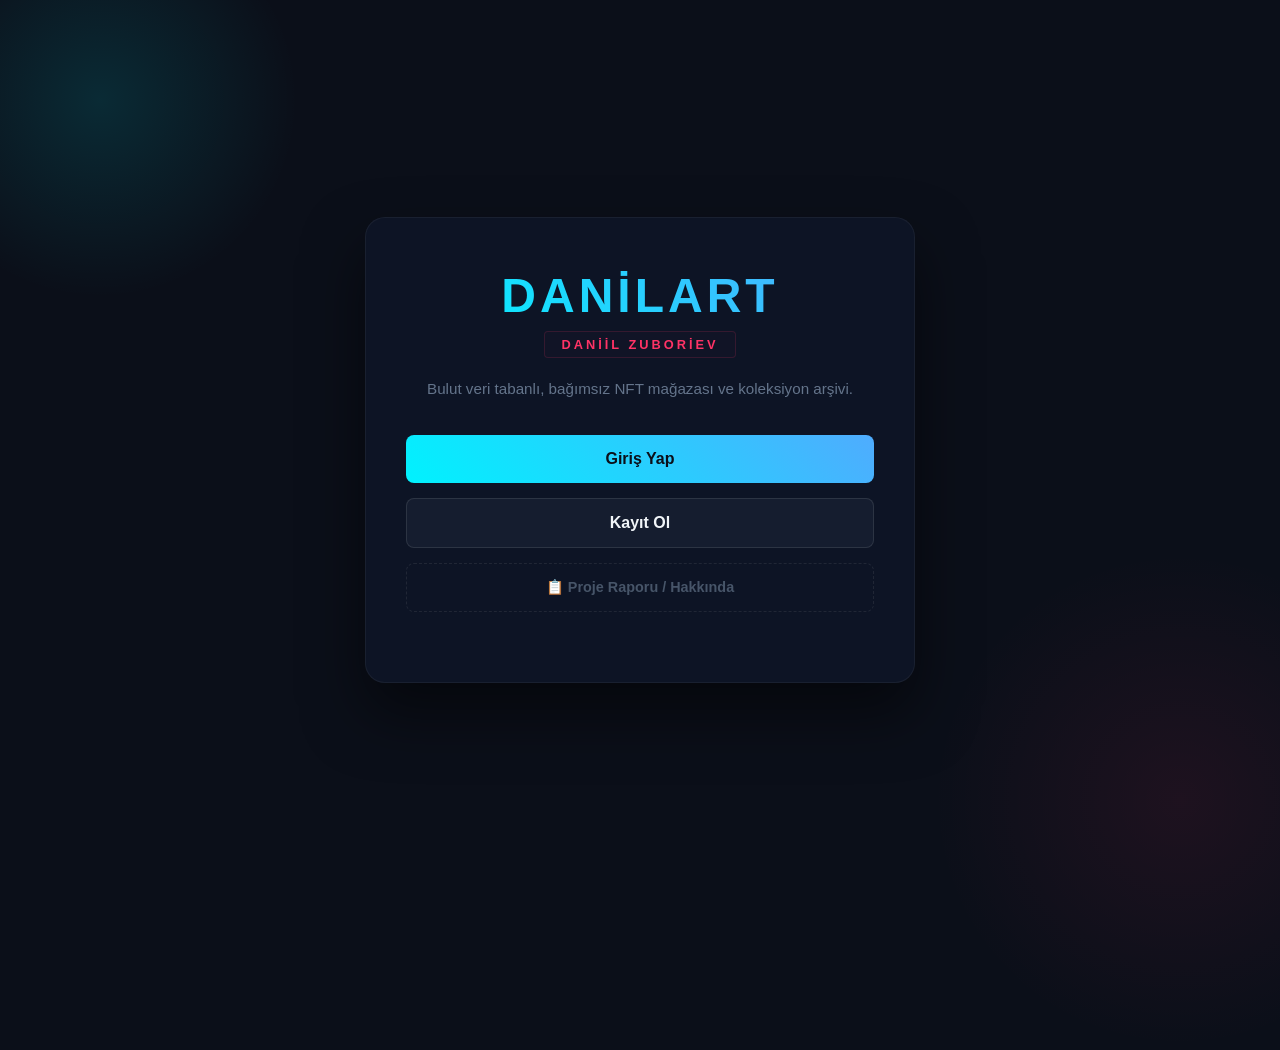
<file: index.html>
<!DOCTYPE html>
<html lang="tr">
<head>
    <meta charset="UTF-8">
    <meta name="viewport" content="width=device-width, initial-scale=1.0">
    <title>danilArt - Hoş Geldiniz</title>
    <style>
        * { margin: 0; padding: 0; box-sizing: border-box; font-family: 'Helvetica Neue', Arial, sans-serif; }
        body { background-color: #0b0f19; color: #f1f5f9; display: flex; justify-content: center; align-items: center; min-height: 100vh; overflow: hidden; position: relative; }
        body::before { content: ''; position: absolute; width: 400px; height: 400px; background: radial-gradient(circle, rgba(0, 242, 254, 0.12) 0%, transparent 70%); top: -100px; left: -100px; z-index: 0; }
        body::after { content: ''; position: absolute; width: 500px; height: 500px; background: radial-gradient(circle, rgba(255, 51, 102, 0.08) 0%, transparent 70%); bottom: -150px; right: -150px; z-index: 0; }
        .ana-konteyner { background: rgba(15, 23, 42, 0.75); backdrop-filter: blur(16px); border: 1px solid rgba(255, 255, 255, 0.05); padding: 50px 40px; border-radius: 20px; width: 100%; max-width: 550px; text-align: center; box-shadow: 0 30px 60px rgba(0, 0, 0, 0.5); z-index: 1; }
        .logo-alanı { margin-bottom: 35px; }
        .logo-alanı h1 { font-size: 3rem; font-weight: 900; letter-spacing: 4px; background: linear-gradient(45deg, #00f2fe, #4facfe); -webkit-background-clip: text; -webkit-text-fill-color: transparent; text-transform: uppercase; }
        
        /* Doğal ve Sert İmza Altı */
        .yapimci-etiket { display: inline-block; margin-top: 8px; font-size: 0.8rem; font-weight: 700; color: #ff3366; text-transform: uppercase; letter-spacing: 3px; border: 1px solid rgba(255, 51, 102, 0.15); padding: 5px 16px; border-radius: 4px; background: rgba(255, 51, 102, 0.02); }
        .logo-alanı p { color: #64748b; font-size: 0.95rem; margin-top: 20px; line-height: 1.4; font-weight: 500; }
        
        .buton-grubu { display: flex; flex-direction: column; gap: 15px; margin-bottom: 20px; }
        .btn { width: 100%; padding: 15px; border-radius: 8px; font-size: 1rem; font-weight: 700; text-decoration: none; transition: all 0.3s ease; cursor: pointer; display: block; }
        .btn-ana { background: linear-gradient(45deg, #00f2fe, #4facfe); color: #0b0f19; border: none; }
        .btn-ana:hover { transform: translateY(-2px); box-shadow: 0 6px 20px rgba(0, 242, 254, 0.4); }
        .btn-ikincil { background: rgba(30, 41, 59, 0.5); color: #f1f5f9; border: 1px solid rgba(255, 255, 255, 0.1); }
        .btn-ikincil:hover { background: rgba(30, 41, 59, 0.8); border-color: #00f2fe; color: #00f2fe; }
        .btn-rapor { background: transparent; color: #475569; border: 1px dashed rgba(255, 255, 255, 0.08); font-size: 0.9rem; font-weight: 600; }
        .btn-rapor:hover { border-color: #ff3366; color: #ff3366; background: rgba(255, 51, 102, 0.01); }
    </style>
</head>
<body>

    <div class="ana-konteyner">
        <div class="logo-alanı">
            <h1>danilArt</h1>
            <div class="yapimci-etiket">Daniil Zuboriev</div>
            <p>Bulut veri tabanlı, bağımsız NFT mağazası ve koleksiyon arşivi.</p>
        </div>

        <div class="buton-grubu">
            <a href="giris.html" class="btn btn-ana">Giriş Yap</a>
            <a href="kayit.html" class="btn btn-ikincil">Kayıt Ol</a>
            <a href="hakkinda.html" class="btn btn-rapor">📋 Proje Raporu / Hakkında</a>
        </div>
    </div>

</body>
</html>
</file>
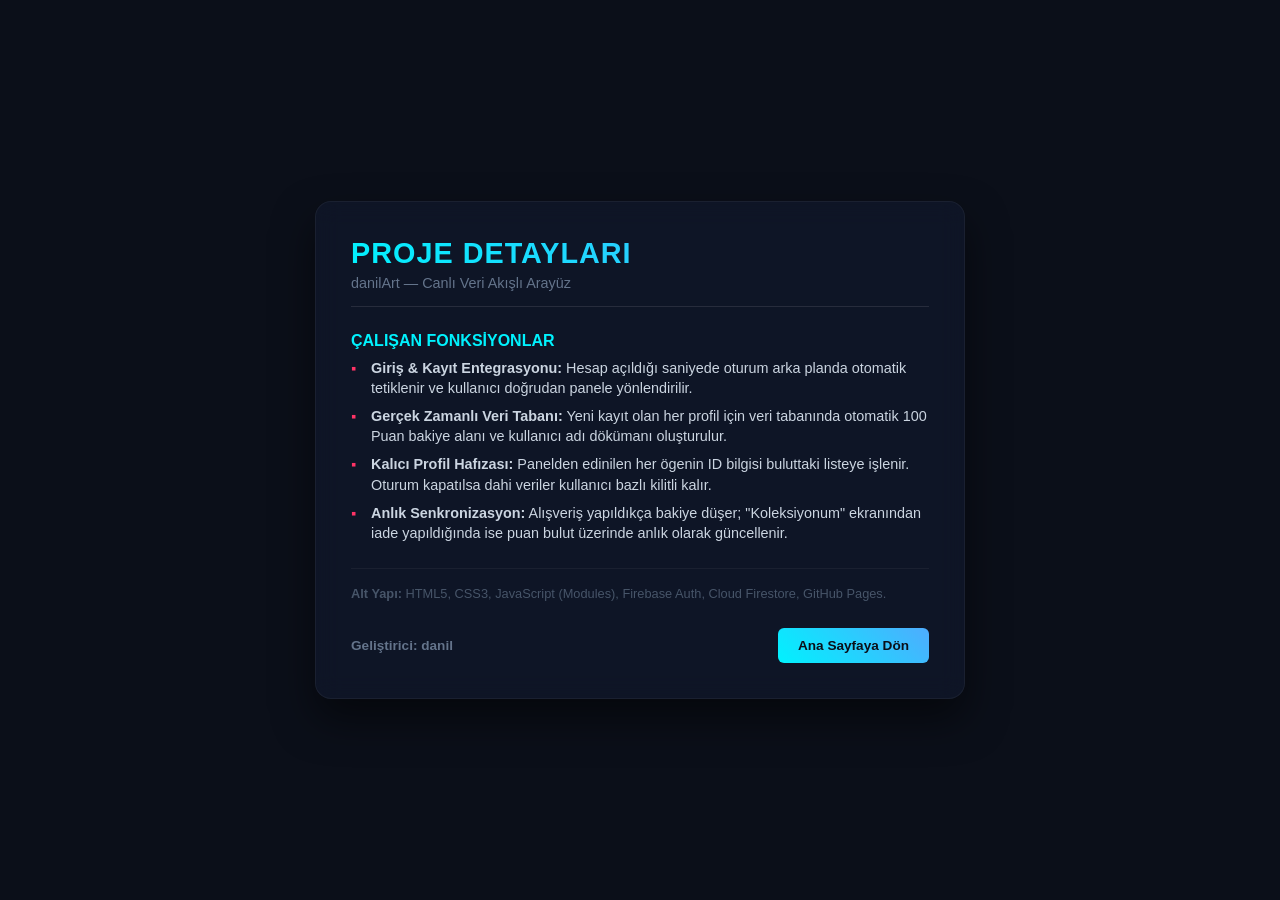
<file: hakkinda.html>
<!DOCTYPE html>
<html lang="tr">
<head>
    <meta charset="UTF-8">
    <meta name="viewport" content="width=device-width, initial-scale=1.0">
    <title>danilArt - Proje Hakkında</title>
    <style>
        * { margin: 0; padding: 0; box-sizing: border-box; font-family: 'Helvetica Neue', Arial, sans-serif; }
        body { background-color: #0b0f19; color: #f1f5f9; min-height: 100vh; padding: 40px 20px; display: flex; justify-content: center; align-items: center; }
        .rapor-konteyner { background: rgba(15, 23, 42, 0.8); backdrop-filter: blur(12px); border: 1px solid rgba(255, 255, 255, 0.05); padding: 35px; border-radius: 16px; width: 100%; max-width: 650px; box-shadow: 0 20px 40px rgba(0, 0, 0, 0.5); }
        .baslik-alani { border-bottom: 1px solid rgba(255, 255, 255, 0.1); padding-bottom: 15px; margin-bottom: 25px; }
        .baslik-alani h1 { font-size: 1.8rem; font-weight: 800; letter-spacing: 1px; background: linear-gradient(45deg, #00f2fe, #4facfe); -webkit-background-clip: text; -webkit-text-fill-color: transparent; text-transform: uppercase; }
        .baslik-alani p { color: #64748b; font-size: 0.9rem; margin-top: 5px; }
        .bolum { margin-bottom: 20px; }
        .bolum h3 { color: #00f2fe; font-size: 1rem; margin-bottom: 8px; font-weight: 700; text-transform: uppercase; }
        .ozellik-listesi { list-style: none; }
        .ozellik-listesi li { position: relative; padding-left: 20px; margin-bottom: 8px; color: #cbd5e1; font-size: 0.9rem; line-height: 1.4; }
        .ozellik-listesi li::before { content: '▪'; position: absolute; left: 0; color: #ff3366; }
        
        /* Aşağıya Alınan ve Gizlenen Sade Teknolojiler */
        .teknolojiler-alt { margin-top: 25px; padding-top: 15px; border-top: 1px solid rgba(255, 255, 255, 0.05); color: #475569; font-size: 0.8rem; line-height: 1.5; }
        
        .nav-alani { margin-top: 25px; display: flex; justify-content: space-between; align-items: center; }
        .btn-don { background: linear-gradient(45deg, #00f2fe, #4facfe); color: #0b0f19; padding: 10px 20px; border-radius: 6px; text-decoration: none; font-weight: 700; font-size: 0.85rem; transition: all 0.2s; }
        .btn-don:hover { transform: translateY(-2px); box-shadow: 0 4px 15px rgba(0, 242, 254, 0.3); }
    </style>
</head>
<body>

    <div class="rapor-konteyner">
        <div class="baslik-alani">
            <h1>Proje Detayları</h1>
            <p>danilArt — Canlı Veri Akışlı Arayüz</p>
        </div>

        <div class="bolum">
            <h3>Çalışan Fonksiyonlar</h3>
            <ul class="ozellik-listesi">
                <li><strong>Giriş & Kayıt Entegrasyonu:</strong> Hesap açıldığı saniyede oturum arka planda otomatik tetiklenir ve kullanıcı doğrudan panele yönlendirilir.</li>
                <li><strong>Gerçek Zamanlı Veri Tabanı:</strong> Yeni kayıt olan her profil için veri tabanında otomatik 100 Puan bakiye alanı ve kullanıcı adı dökümanı oluşturulur.</li>
                <li><strong>Kalıcı Profil Hafızası:</strong> Panelden edinilen her ögenin ID bilgisi buluttaki listeye işlenir. Oturum kapatılsa dahi veriler kullanıcı bazlı kilitli kalır.</li>
                <li><strong>Anlık Senkronizasyon:</strong> Alışveriş yapıldıkça bakiye düşer; "Koleksiyonum" ekranından iade yapıldığında ise puan bulut üzerinde anlık olarak güncellenir.</li>
            </ul>
        </div>

        <!-- Dikkat çekmeyen sade teknoloji alt alanı -->
        <div class="teknolojiler-alt">
            <strong>Alt Yapı:</strong> HTML5, CSS3, JavaScript (Modules), Firebase Auth, Cloud Firestore, GitHub Pages.
        </div>

        <div class="nav-alani">
            <span style="color: #64748b; font-size: 0.85rem; font-weight: 600;">Geliştirici: danil</span>
            <a href="index.html" class="btn-don">Ana Sayfaya Dön</a>
        </div>
    </div>

</body>
</html>
</file>
